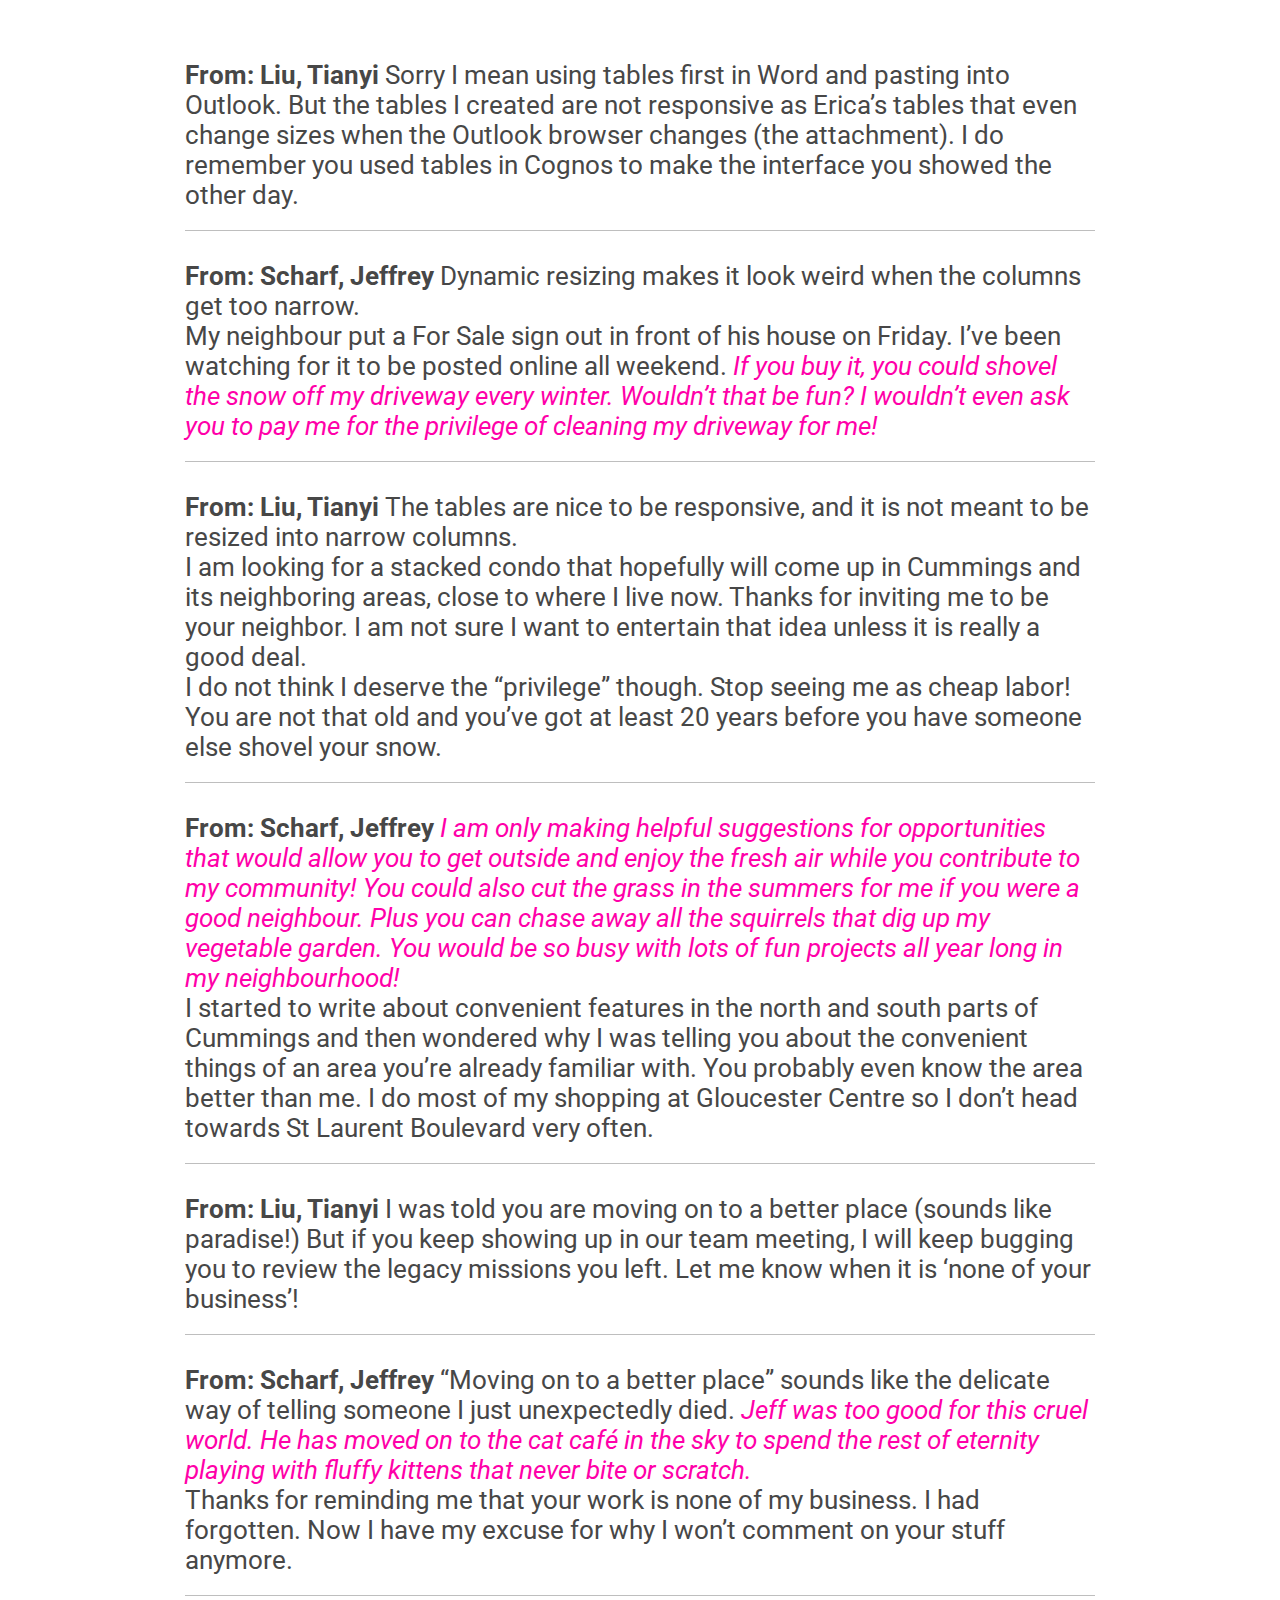
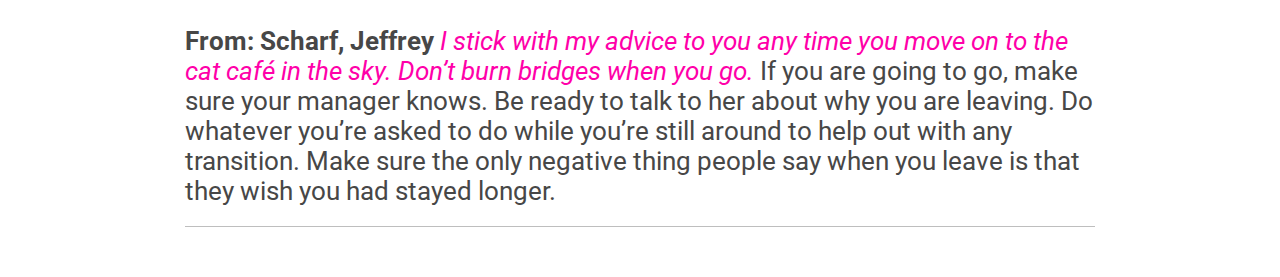
<file: index.html>
<!DOCTYPE html>
<html lang="en">
<head>
    <meta charset="UTF-8">
    <title>Title</title>
    <link rel="preconnect" href="https://fonts.gstatic.com">
    <link href="https://fonts.googleapis.com/css2?family=Roboto&display=swap" rel="stylesheet">
</head>
<style>
 *{
     font-family: 'Roboto', sans-serif;
     color: #474747; 
     font-size:26px;
 }
 .container {
     margin:40px auto;
     display:flex;
     flex-direction: column;
     width:90%;
 }
 .column{
     margin:20px auto 10px;
     padding-bottom:20px;
     width:80%;
     border-bottom: #bebebe solid 1px;
 }
 .highlight{
     color: #474747;
     font-weight:bolder;
 }

 .italic{
     color:#ff00a9;
     font-style: italic;
 }
@media screen and (max-width: 767px) {
  *{
      font-size:26px;
   }
  .container {
      width:90%;
   }
}
</style>
<body>

<div class="container">
    <div class="column">
        <span class="highlight">From: Liu, Tianyi </span>
        Sorry I mean using tables first in Word and pasting into Outlook. But the tables I created are not responsive as
        Erica’s tables that even change sizes when the Outlook browser changes (the attachment). I do remember you used
        tables in Cognos to make the interface you showed the other day.
    </div>
    <div class="column"><span class="highlight">From: Scharf, Jeffrey </span>
        Dynamic resizing makes it look weird when the columns get too narrow.<br/>
        My neighbour put a For Sale sign out in front of his house on Friday. I’ve been watching for it to be posted
        online all weekend. <span class="italic">If you buy it, you could shovel the snow off my driveway every winter. Wouldn’t that be fun?
        I wouldn’t even ask you to pay me for the privilege of cleaning my driveway for me!</span>
    </div>
    <div class="column"><span class="highlight">From: Liu, Tianyi </span>
        The tables are nice to be responsive, and it is not meant to be resized into narrow columns.<br/>
        I am looking for a stacked condo that hopefully will come up in Cummings and its neighboring areas, close to
        where I live now. Thanks for inviting me to be your neighbor. I am not sure I want to entertain that idea unless
        it is really a good deal.<br/>
        I do not think I deserve the “privilege” though. Stop seeing me as cheap labor! You are not that old and you’ve
        got at least 20 years before you have someone else shovel your snow.
    </div>
    <div class="column"><span class="highlight">From: Scharf, Jeffrey </span>
        <span class="italic">I am only making helpful suggestions for opportunities that would allow you to get outside and enjoy the fresh
        air while you contribute to my community! You could also cut the grass in the summers for me if you were a good
        neighbour. Plus you can chase away all the squirrels that dig up my vegetable garden. You would be so busy with
        lots of fun projects all year long in my neighbourhood!</span><br/>
        I started to write about convenient features in the north and south parts of Cummings and then wondered why I
        was telling you about the convenient things of an area you’re already familiar with. You probably even know the
        area better than me. I do most of my shopping at Gloucester Centre so I don’t head towards St Laurent Boulevard
        very often.
    </div>
    <div class="column"><span class="highlight">From: Liu, Tianyi </span>
        I was told you are moving on to a better place (sounds like paradise!) But if you keep showing up in our team
        meeting, I will keep bugging you to review the legacy missions you left. Let me know when it is ‘none of your
        business’!
    </div>
    <div class="column"><span class="highlight">From: Scharf, Jeffrey </span>
        “Moving on to a better place” sounds like the delicate way of telling someone I just unexpectedly died. <span class="italic">Jeff was
        too good for this cruel world. He has moved on to the cat café in the sky to spend the rest of eternity playing
        with fluffy kittens that never bite or scratch.</span><br/>
        Thanks for reminding me that your work is none of my business. I had forgotten. Now I have my excuse for why I
        won’t comment on your stuff anymore.
    </div>
    <div class="column"><span class="highlight">From: Scharf, Jeffrey </span>
        <span class="italic">I stick with my advice to you any time you move on to the cat café in the sky. Don’t burn bridges when you go.</span>
        If you are going to go, make sure your manager knows. Be ready to talk to her about why you are leaving. Do
        whatever you’re asked to do while you’re still around to help out with any transition. Make sure the only
        negative thing people say when you leave is that they wish you had stayed longer.
    </div>

</div>
</body>
</html>
</file>
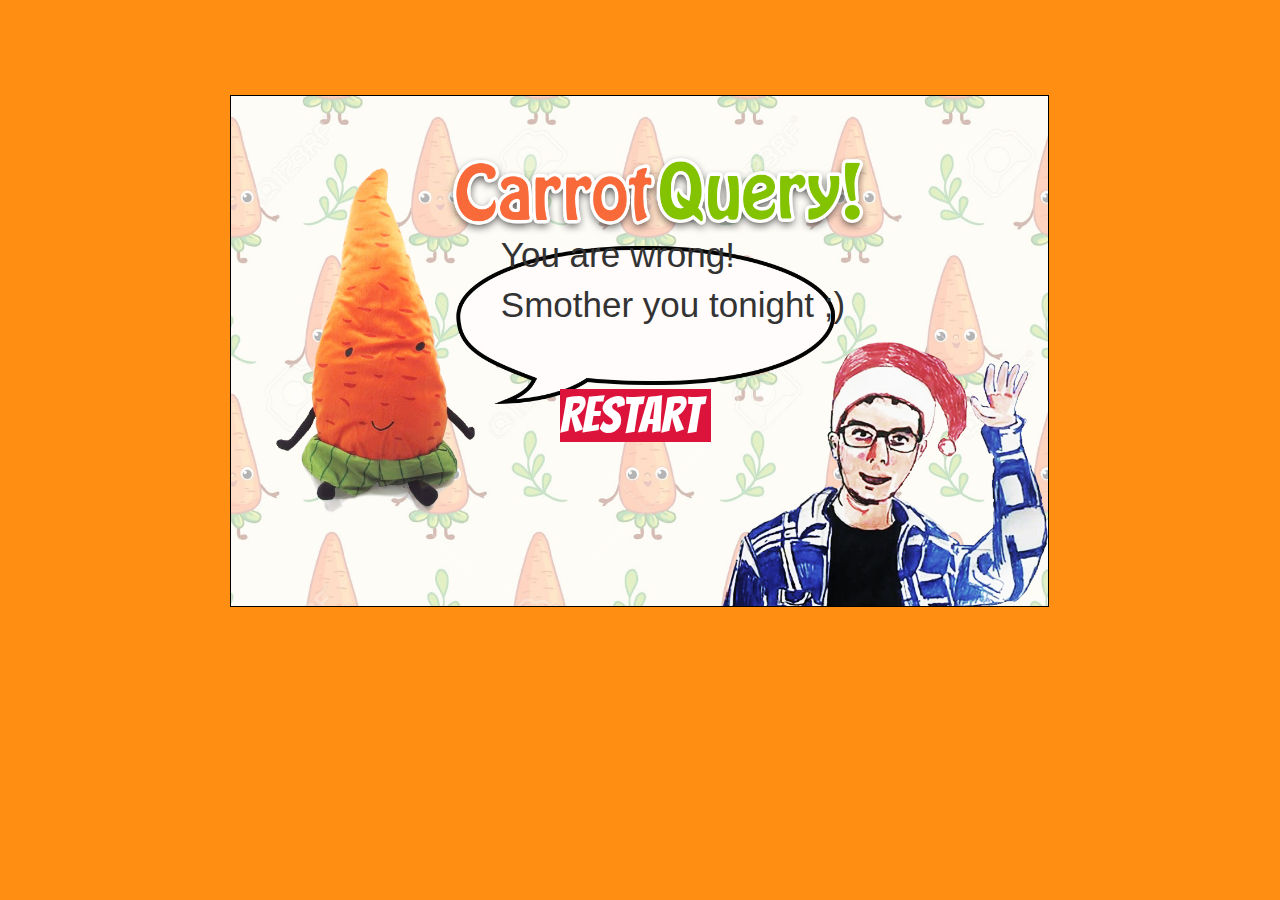
<file: end.html>
<!doctype html>
<html lang="en">
  <head>
    <meta charset="utf-8">
    <meta http-equiv="X-UA-Compatible" content="IE=edge">
    <meta name="viewport" content="width=device-width, initial-scale=1">
	   <!-- HTML5 shim and Respond.js for IE8 support of HTML5 elements and media queries -->
    <!-- WARNING: Respond.js doesn't work if you view the page via file:// -->
    <!--[if lt IE 9]>
      <script src="https://oss.maxcdn.com/html5shiv/3.7.2/html5shiv.min.js"></script>
      <script src="https://oss.maxcdn.com/respond/1.4.2/respond.min.js"></script>
    <![endif]-->
    <title>CarrotQuery</title>
    <link rel="stylesheet" href="bootstrap.min.css">
    <link rel="stylesheet" href="styles.css">
    <link href="https://fonts.googleapis.com/css?family=Bangers|Open+Sans&display=swap" rel="stylesheet">
  </head>
	
<body>
	<div id="query" class="container">
	<p id="long">You are wrong!<br> Smother you tonight ;)</p>
	<a id="restart" href="index.html">Restart&nbsp;</a><br>
	
	</div>

</body>
	</html>
</file>
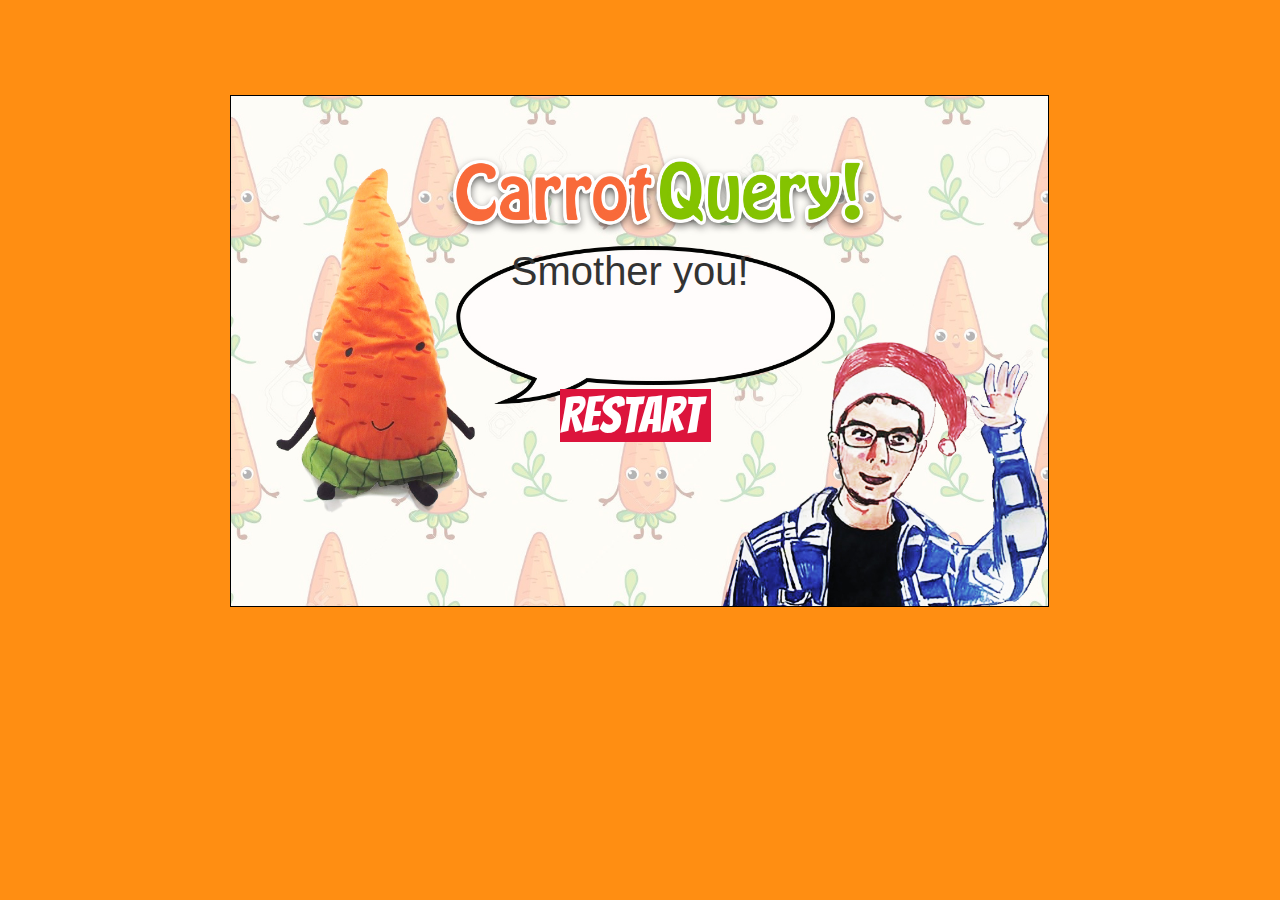
<file: end2.html>
<!doctype html>
<html lang="en">
  <head>
    <meta charset="utf-8">
    <meta http-equiv="X-UA-Compatible" content="IE=edge">
    <meta name="viewport" content="width=device-width, initial-scale=1">
	   <!-- HTML5 shim and Respond.js for IE8 support of HTML5 elements and media queries -->
    <!-- WARNING: Respond.js doesn't work if you view the page via file:// -->
    <!--[if lt IE 9]>
      <script src="https://oss.maxcdn.com/html5shiv/3.7.2/html5shiv.min.js"></script>
      <script src="https://oss.maxcdn.com/respond/1.4.2/respond.min.js"></script>
    <![endif]-->
    <title>CarrotQuery</title>
    <link rel="stylesheet" href="bootstrap.min.css">
    <link rel="stylesheet" href="styles.css">
    <link href="https://fonts.googleapis.com/css?family=Bangers|Open+Sans&display=swap" rel="stylesheet">
  </head>
	
<body>
	<div id="query3" class="container">
	<p id="big">Smother you!<br></p>
	<a id="restart" href="index.html">Restart&nbsp;</a><br>
	
	</div>

</body>
	</html>
</file>
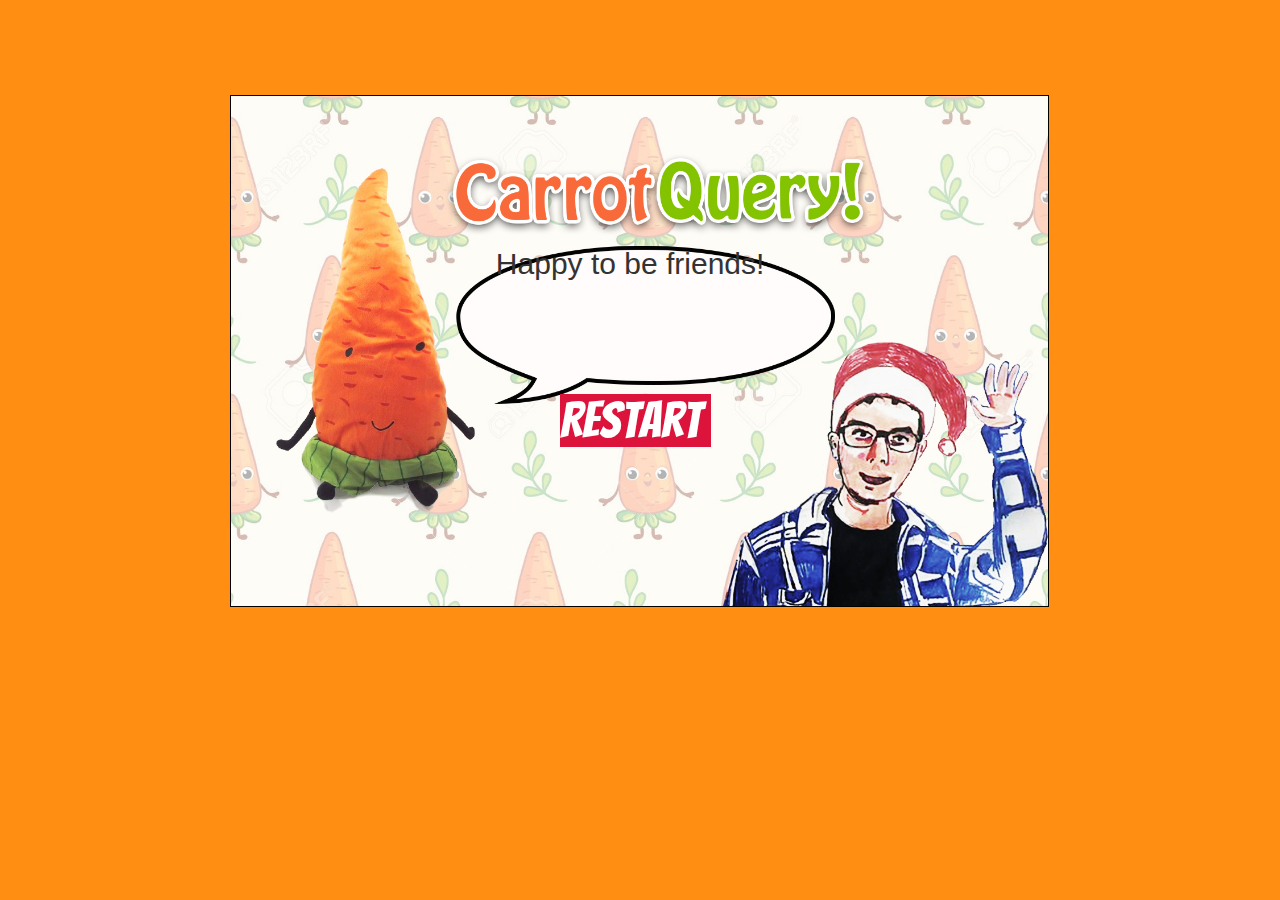
<file: happy.html>
<!doctype html>
<html lang="en">
  <head>
    <meta charset="utf-8">
    <meta http-equiv="X-UA-Compatible" content="IE=edge">
    <meta name="viewport" content="width=device-width, initial-scale=1">
	   <!-- HTML5 shim and Respond.js for IE8 support of HTML5 elements and media queries -->
    <!-- WARNING: Respond.js doesn't work if you view the page via file:// -->
    <!--[if lt IE 9]>
      <script src="https://oss.maxcdn.com/html5shiv/3.7.2/html5shiv.min.js"></script>
      <script src="https://oss.maxcdn.com/respond/1.4.2/respond.min.js"></script>
    <![endif]-->
    <title>CarrotQuery</title>
    <link rel="stylesheet" href="bootstrap.min.css">
    <link rel="stylesheet" href="styles.css">
    <link href="https://fonts.googleapis.com/css?family=Bangers|Open+Sans&display=swap" rel="stylesheet">
  </head>
	
<body>
	<div id="query3" class="container">
	<p id="up">Happy to be friends!<br></p>
	<a id="restart" href="index.html">Restart&nbsp;</a><br>
	
	</div>

</body>
	</html>
</file>
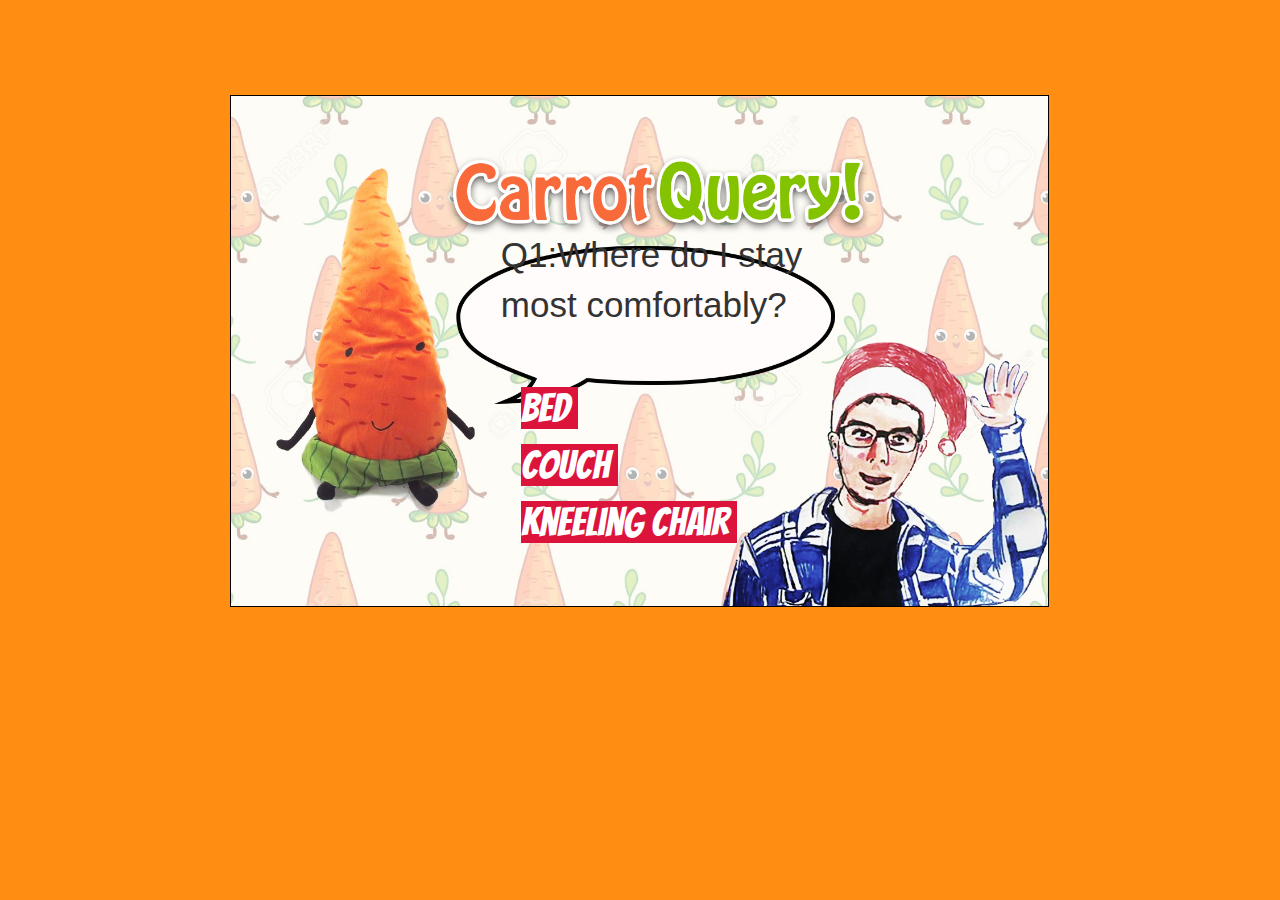
<file: Query1.html>
<!doctype html>
<html lang="en">
  <head>
    <meta charset="utf-8">
    <meta http-equiv="X-UA-Compatible" content="IE=edge">
    <meta name="viewport" content="width=device-width, initial-scale=1">
	   <!-- HTML5 shim and Respond.js for IE8 support of HTML5 elements and media queries -->
    <!-- WARNING: Respond.js doesn't work if you view the page via file:// -->
    <!--[if lt IE 9]>
      <script src="https://oss.maxcdn.com/html5shiv/3.7.2/html5shiv.min.js"></script>
      <script src="https://oss.maxcdn.com/respond/1.4.2/respond.min.js"></script>
    <![endif]-->
    <title>CarrotQuery</title>
    <link rel="stylesheet" href="bootstrap.min.css">
    <link rel="stylesheet" href="styles.css">
    <link href="https://fonts.googleapis.com/css?family=Bangers|Open+Sans&display=swap" rel="stylesheet">
  </head>
	
<body>
	<div id="query" class="container">
	<p>Q1:Where do I stay <br> most comfortably?</p>
	<a id="answer1" href="end.html">Bed&nbsp;</a><br>
	<a id="answer2" href="end.html">Couch&nbsp;</a><br>
		<a id="answer3" href="Query2.html">Kneeling Chair&nbsp;</a>
	</div>

</body>
	</html>
</file>
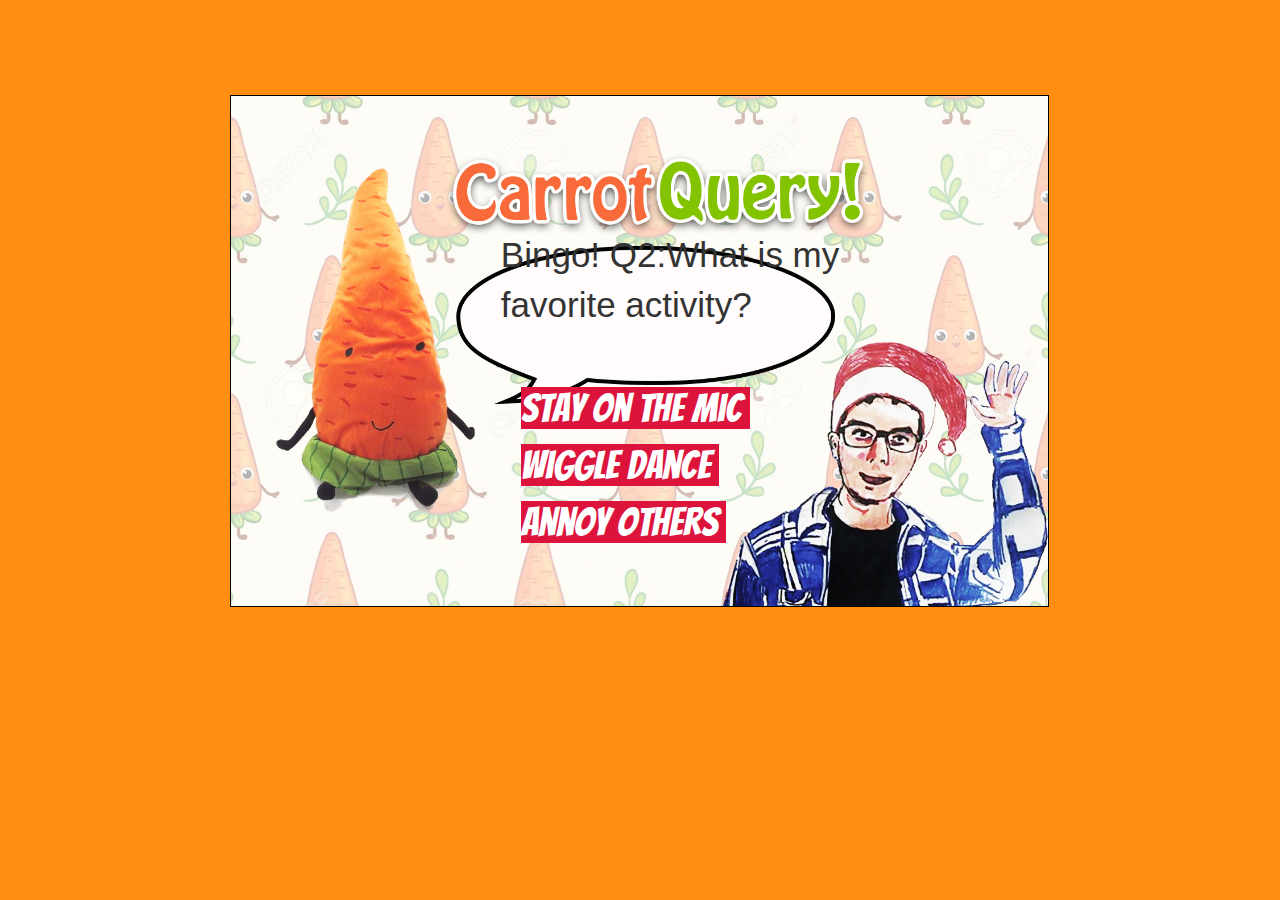
<file: Query2.html>
<!doctype html>
<html lang="en">
  <head>
    <meta charset="utf-8">
    <meta http-equiv="X-UA-Compatible" content="IE=edge">
    <meta name="viewport" content="width=device-width, initial-scale=1">
	   <!-- HTML5 shim and Respond.js for IE8 support of HTML5 elements and media queries -->
    <!-- WARNING: Respond.js doesn't work if you view the page via file:// -->
    <!--[if lt IE 9]>
      <script src="https://oss.maxcdn.com/html5shiv/3.7.2/html5shiv.min.js"></script>
      <script src="https://oss.maxcdn.com/respond/1.4.2/respond.min.js"></script>
    <![endif]-->
    <title>CarrotQuery</title>
    <link rel="stylesheet" href="bootstrap.min.css">
    <link rel="stylesheet" href="styles.css">
    <link href="https://fonts.googleapis.com/css?family=Bangers|Open+Sans&display=swap" rel="stylesheet">
  </head>
	
<body>
	<div id="query" class="container">
	<p>Bingo! Q2:What is my <br> favorite activity?</p>
	<a id="answer1" href="end.html">Stay on the mic&nbsp;</a><br>
	<a id="answer2" href="Query3.html">Wiggle dance&nbsp;</a><br>
		<a id="answer3" href="end.html">Annoy others&nbsp;</a>
	</div>

</body>
	</html>
</file>
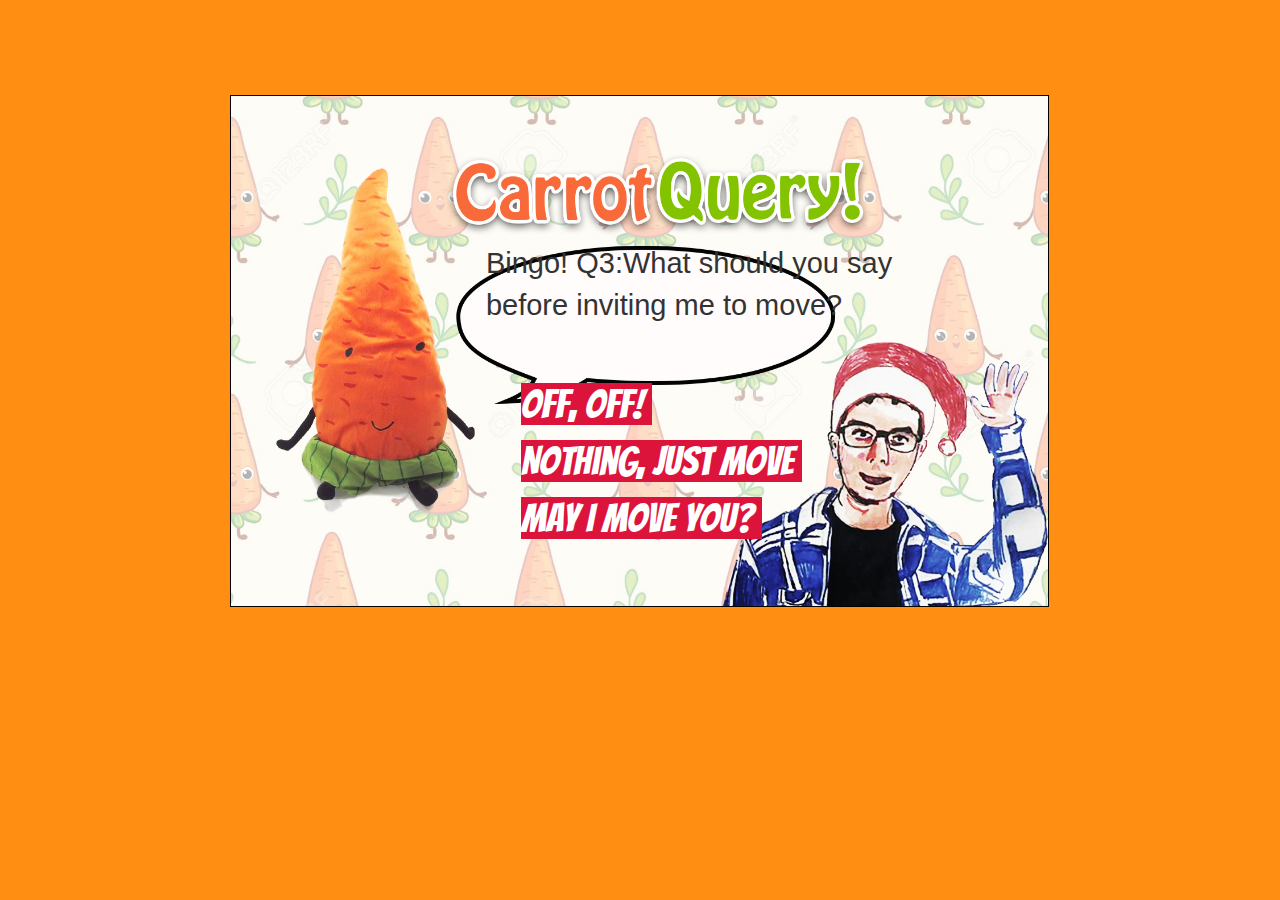
<file: Query3.html>
<!doctype html>
<html lang="en">
  <head>
    <meta charset="utf-8">
    <meta http-equiv="X-UA-Compatible" content="IE=edge">
    <meta name="viewport" content="width=device-width, initial-scale=1">
	   <!-- HTML5 shim and Respond.js for IE8 support of HTML5 elements and media queries -->
    <!-- WARNING: Respond.js doesn't work if you view the page via file:// -->
    <!--[if lt IE 9]>
      <script src="https://oss.maxcdn.com/html5shiv/3.7.2/html5shiv.min.js"></script>
      <script src="https://oss.maxcdn.com/respond/1.4.2/respond.min.js"></script>
    <![endif]-->
    <title>CarrotQuery</title>
    <link rel="stylesheet" href="bootstrap.min.css">
    <link rel="stylesheet" href="styles.css">
    <link href="https://fonts.googleapis.com/css?family=Bangers|Open+Sans&display=swap" rel="stylesheet">
  </head>
	
<body>
	<div id="query3" class="container">
	<p class="long">Bingo! Q3:What should you say <br>before inviting me to move?</p>
	<a id="answer1" href="end.html">Off, off!&nbsp;</a><br>
	<a id="answer2" href="end.html">Nothing, just move&nbsp;</a><br>
		<a id="answer3" href="victory.html">May I move you?&nbsp;</a>
	</div>

</body>
	</html>
</file>
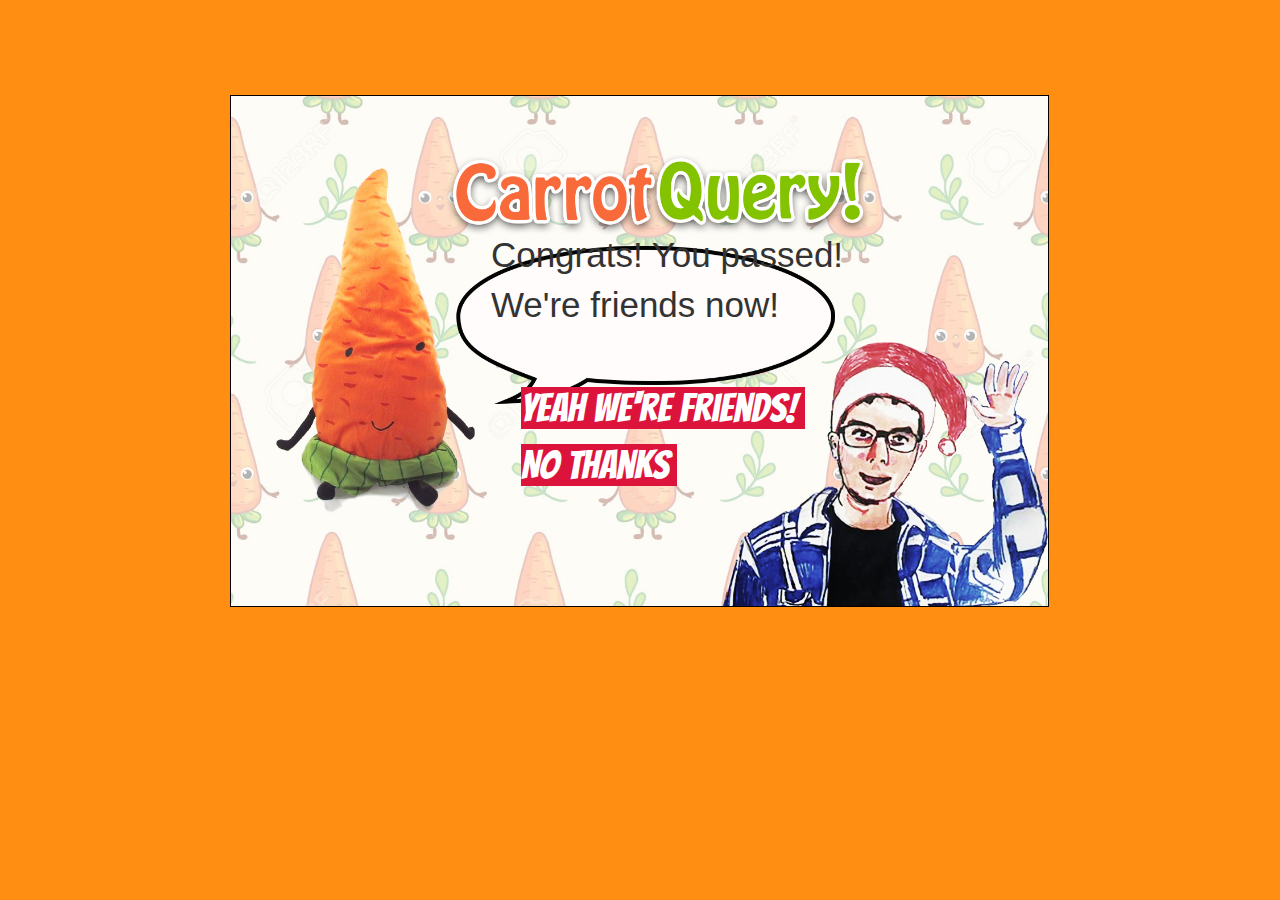
<file: victory.html>
<!doctype html>
<html lang="en">
  <head>
    <meta charset="utf-8">
    <meta http-equiv="X-UA-Compatible" content="IE=edge">
    <meta name="viewport" content="width=device-width, initial-scale=1">
	   <!-- HTML5 shim and Respond.js for IE8 support of HTML5 elements and media queries -->
    <!-- WARNING: Respond.js doesn't work if you view the page via file:// -->
    <!--[if lt IE 9]>
      <script src="https://oss.maxcdn.com/html5shiv/3.7.2/html5shiv.min.js"></script>
      <script src="https://oss.maxcdn.com/respond/1.4.2/respond.min.js"></script>
    <![endif]-->
    <title>CarrotQuery</title>
    <link rel="stylesheet" href="bootstrap.min.css">
    <link rel="stylesheet" href="styles.css">
    <link href="https://fonts.googleapis.com/css?family=Bangers|Open+Sans&display=swap" rel="stylesheet">
  </head>
	
<body>
	<div id="query" class="container">
	<p id="left">Congrats! You passed!<br> We're friends now!</p>
	<a id="answer1" href="happy.html">Yeah We're friends!&nbsp;</a><br>
	<a id="answer2" href="end2.html">No thanks&nbsp;</a><br>

	</div>

</body>
	</html>
</file>
<file: styles.css>
body {
    background-color: #FF8E12;
}
div {
    background-image: url(start.jpg);
    background-repeat: no-repeat;
    height: 600px;
    width: 80%;
    background-size: 80% auto;
    background-position: center center;
	padding-top:16%;
	margin-top:4%;
}

#query {background-image: url(end.jpg);
    background-repeat: no-repeat;
    height: 600px;
    width: 80%;
    background-size: 80% auto;
    background-position: center center;
	padding-top:14%;
	margin-top:4%;}
#query3 {background-image: url(end.jpg);
    background-repeat: no-repeat;
    height: 600px;
    width: 80%;
    background-size: 80% auto;
    background-position: center center;
	padding-top:15%;
	margin-top:4%;;}
a {
    font-family: "Bangers";
    font-style: bold;margin-left:47%;
    background-color: crimson;
    color: white;
    font-size: 50px;
}

#answer1, #answer2, #answer3{font-family: "Bangers";
    font-style: bold;margin-left:38%;
    background-color: crimson;
    color: white;
    font-size: 40px;}

#restart {font-family: "Bangers";
    font-style: bold;margin-left:42%;
    background-color: crimson;
    color: white;
    font-size: 50px;}

p {font-size:35px;margin-left:36%;margin-bottom:5%;}
#long {font-size:35px;margin-left:36%;margin-bottom:5%;}
.long {font-size:29px;margin-left:34.5%;margin-bottom:5%;}
#left {font-size:35px;margin-left:35%;margin-bottom:5%;}
#big {font-size:40px;margin-left:37%;margin-bottom:8%;}
#up {font-size:30px;margin-left:35.5%;margin-bottom:10%;}

a:hover, a:focus {color:black;background-color:greenyellow;text-decoration:none;}
#answer1:hover, #answer1:focus {color:black;background-color:greenyellow;text-decoration:none;}
#answer2:hover, #answer2:focus {color:black;background-color:greenyellow;text-decoration:none;}
#answer3:hover, #answer3:focus {color:black;background-color:greenyellow;text-decoration:none;}
#restart:hover, #restart:focus {color:black;background-color:greenyellow;text-decoration:none;}
</file>
